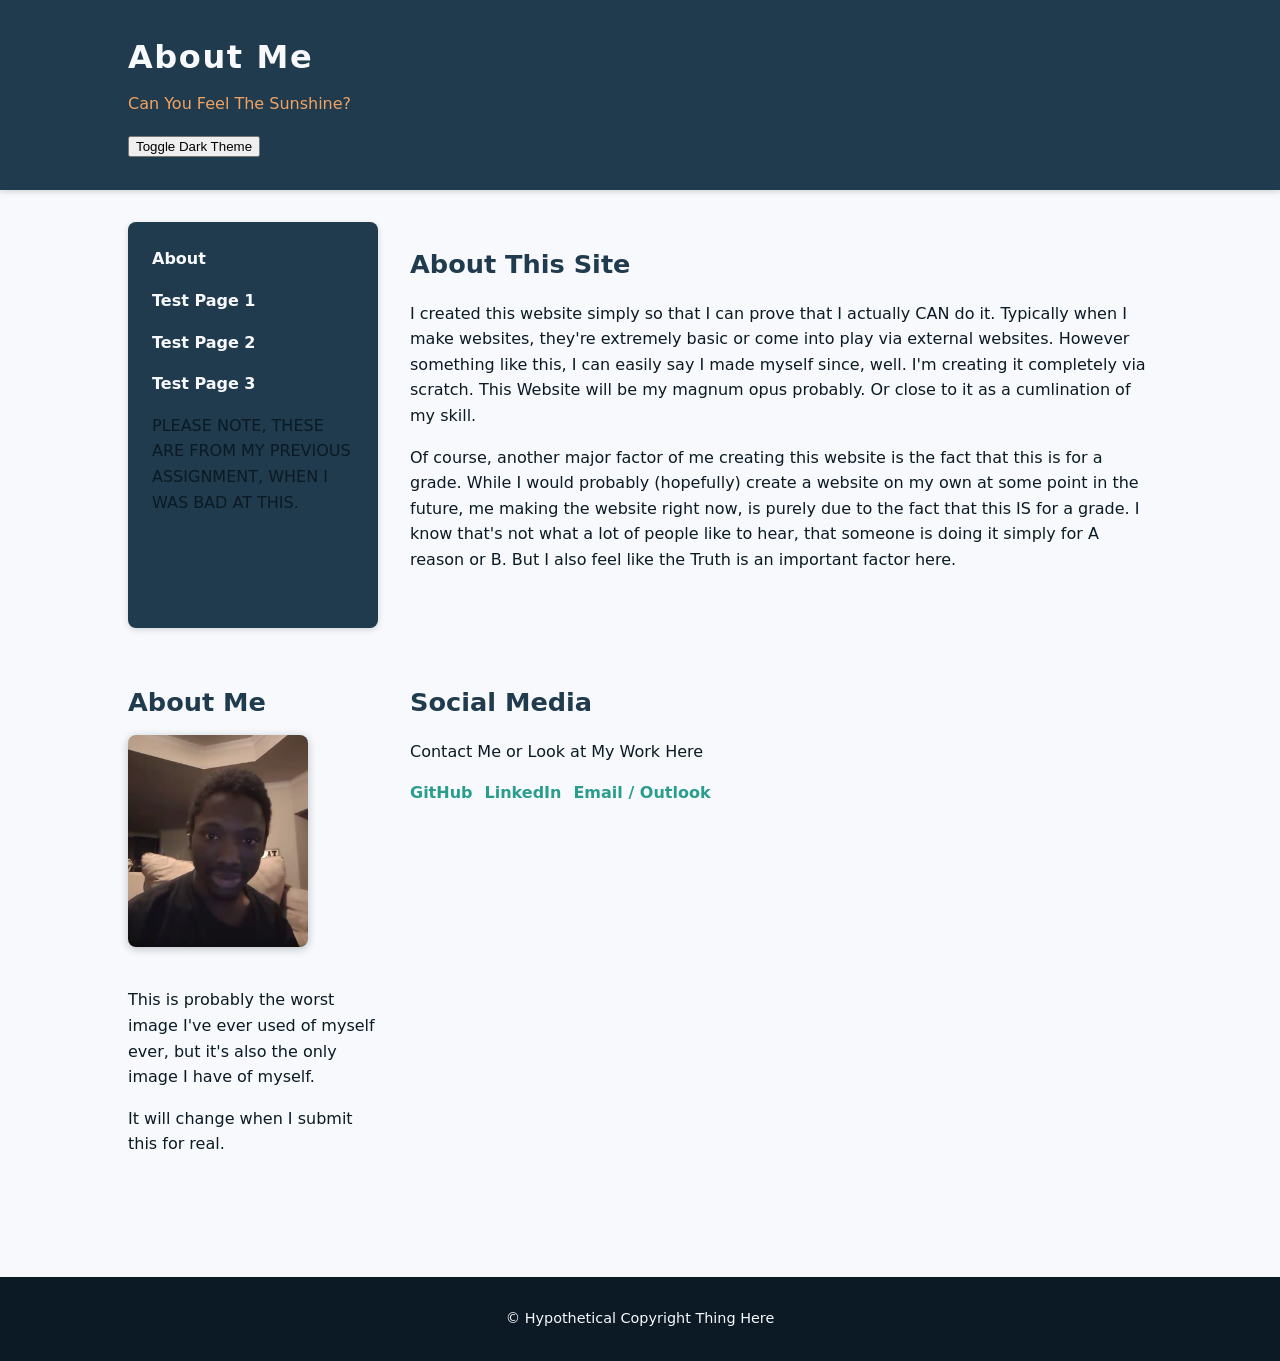
<file: index.html>
<!DOCTYPE html>
<html lang="en">
<head>
    <meta charset="UTF-8">
    <title>About Page</title>
    <link rel="stylesheet" href="css/styles.css">
</head>
<body>
    <header class="site-header">
        <div class="logo-wrap">
            <h1>About Me</h1>
        </div>
        <p class="tagline">Can You Feel The Sunshine?</p>
        
        <button id="theme-toggle">Toggle Dark Theme</button>
    </header>

    <main class="content">

        <nav class="sidebar-nav">
            <ul>
                <li><a href="index.html">About</a></li>
                <li><a href="https://fukignlroelai.github.io/Website/pages/Page1.html">Test Page 1</a></li>
                <li><a href="https://fukignlroelai.github.io/Website/pages/Page2.html">Test Page 2</a></li>
                <li><a href="https://fukignlroelai.github.io/Website/pages/Page3.html">Test Page 3</a></li>
                <li>PLEASE NOTE, THESE ARE FROM MY PREVIOUS ASSIGNMENT, WHEN I WAS BAD AT THIS.</li>
            </ul>
        </nav>

        <section class="about-section">
            <h2>About This Site</h2>
            <p>
                I created this website simply so that I can prove that I actually CAN do it.
                Typically when I make websites, they're extremely basic or come into play via external websites.
                However something like this, I can easily say I made myself since, well. I'm creating it completely via scratch.
                This Website will be my magnum opus probably. Or close to it as a cumlination of my skill.
            </p>
            <p>
                Of course, another major factor of me creating this website is the fact that this is for a grade.
                While I would probably (hopefully) create a website on my own at some point in the future, 
                me making the website right now, is purely due to the fact that this IS for a grade. 
                I know that's not what a lot of people like to hear, that someone is doing it simply for A reason or B.
                But I also feel like the Truth is an important factor here.
            </p>
        </section>

        <section class="profile-section">
            <h2>About Me</h2>
            <div class="profile-layout">
                <img src="img/me.png" alt="Photo of I, Antwione" class="profile-photo">
                <div class="profile-text">
                    <p>
                        This is probably the worst image I've ever used of myself ever, but it's also the only image I have of myself.
                    </p>
                    <p>
                        It will change when I submit this for real.
                    </p>
                </div>
            </div>
        </section>

        <section class="social-section">
            <h2>Social Media</h2>
            <p>Contact Me or Look at My Work Here</p>
            <ul class="social-links">
                <li><a href="https://github.com/FukignLroelai" target="_blank">GitHub</a></li>
                <li><a href="https://www.linkedin.com/in/antwione-day-4b6b9a251/" target="_blank">LinkedIn</a></li>
                <li><a href="mailto:aday28@student.gsu.edu" target="_blank">Email / Outlook</a></li>
            </ul>
        </section>

    </main>

    <footer class="site-footer">
        <p>&copy; Hypothetical Copyright Thing Here</p>
    </footer>
    <script>
    const toggleBtn = document.getElementById('theme-toggle');

    toggleBtn.addEventListener('click', () => {
        document.body.classList.toggle('dark-theme');
    });
    </script>
</body>
</html>
</file>
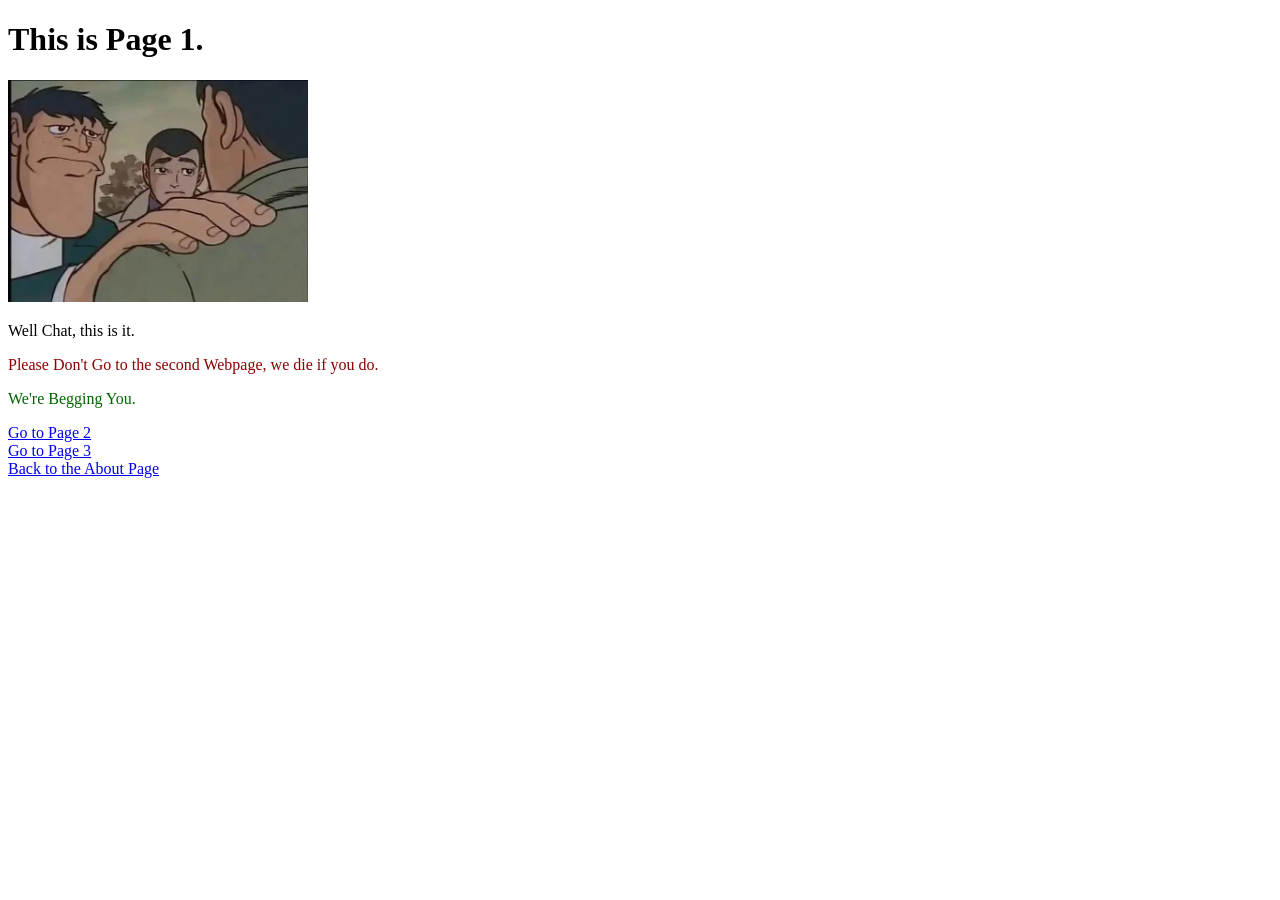
<file: pages/Page1.html>
<!DOCTYPE html>
<html>
<!-- These two simply tell the browser that this is both an HTML5 document and that the rest of the stuff underneath this is the webpage -->
<head>
    <title>Page 1</title>
<!-- Holds the metadata, styles, and the page title. Said page title appears in the tab -->
    <style>
<!-- Controls how the page looks -->
        .p1a { font-family: Arial; color: darkblue; }
        .p1b { font-family: Georgia; color: darkred; }
        .p1c { font-family: Verdana; color: darkgreen; }
<!-- Each of these are CSS Classes, with font-family being what the font is, and color choosing what the color of the text is -->

    </style>
</head>
<body>

<h1>This is Page 1.</h1>

<img src="../img/image1.jpg" alt="Image for Page 1" width="300">

<!-- Displays an image, with the alt being for when you hover over it or if the image fails. Width being the width of the image -->

<p class="p1a">Well Chat, this is it.</p>
<p class="p1b">Please Don't Go to the second Webpage, we die if you do.</p>
<p class="p1c">We're Begging You.</p>

<!-- p is a paragrpaph, with the classes being the CSS styles earlier -->

<a href="https://fukignlroelai.github.io/Website/pages/Page2.html">Go to Page 2</a><br>
<a href="https://fukignlroelai.github.io/Website/pages/Page3.html">Go to Page 3</a><br>
<a href="https://fukignlroelai.github.io/Website/index.html">Back to the About Page</a><br>
<!-- Each of these are links to the other pages -->

</body>
</html>
</file>
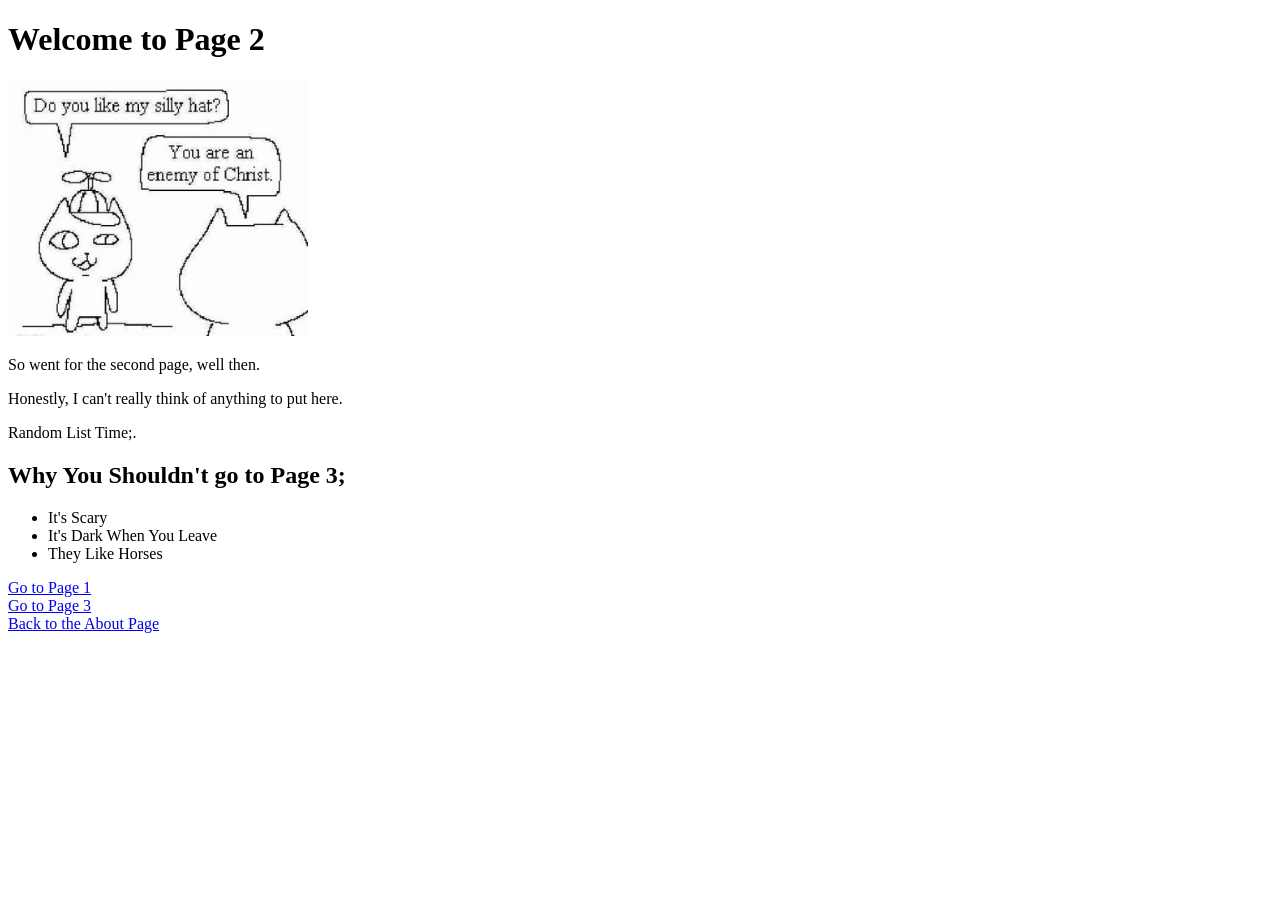
<file: pages/Page2.html>
<!DOCTYPE html>
<html>
<head>
    <title>Page 2</title>
    <style>
        .p2a { font-family: Courier; color: purple; }
        .p2b { font-family: Tahoma; color: teal; }
        .p2c { font-family: "Times New Roman"; color: brown; }
    </style>
</head>
<body>

<h1>Welcome to Page 2</h1>

<img src="../img/image2.png" alt="Image for Page 2" width="300">

<p class="p1">So went for the second page, well then.</p>
<p class="p2">Honestly, I can't really think of anything to put here.</p>
<p class="p3">Random List Time;.</p>

<h2>Why You Shouldn't go to Page 3;</h2>
<ul>
    <li>It's Scary</li>
    <li>It's Dark When You Leave</li>
    <li>They Like Horses</li>
</ul>

<!-- ul is for an unordered list, with li being list item.-->

<a href="https://fukignlroelai.github.io/Website/pages/Page1.html">Go to Page 1</a><br>
<a href="https://fukignlroelai.github.io/Website/pages/Page3.html">Go to Page 3</a><br>
<a href="https://fukignlroelai.github.io/Website/index.html">Back to the About Page</a><br>

</body>
</html>
</file>
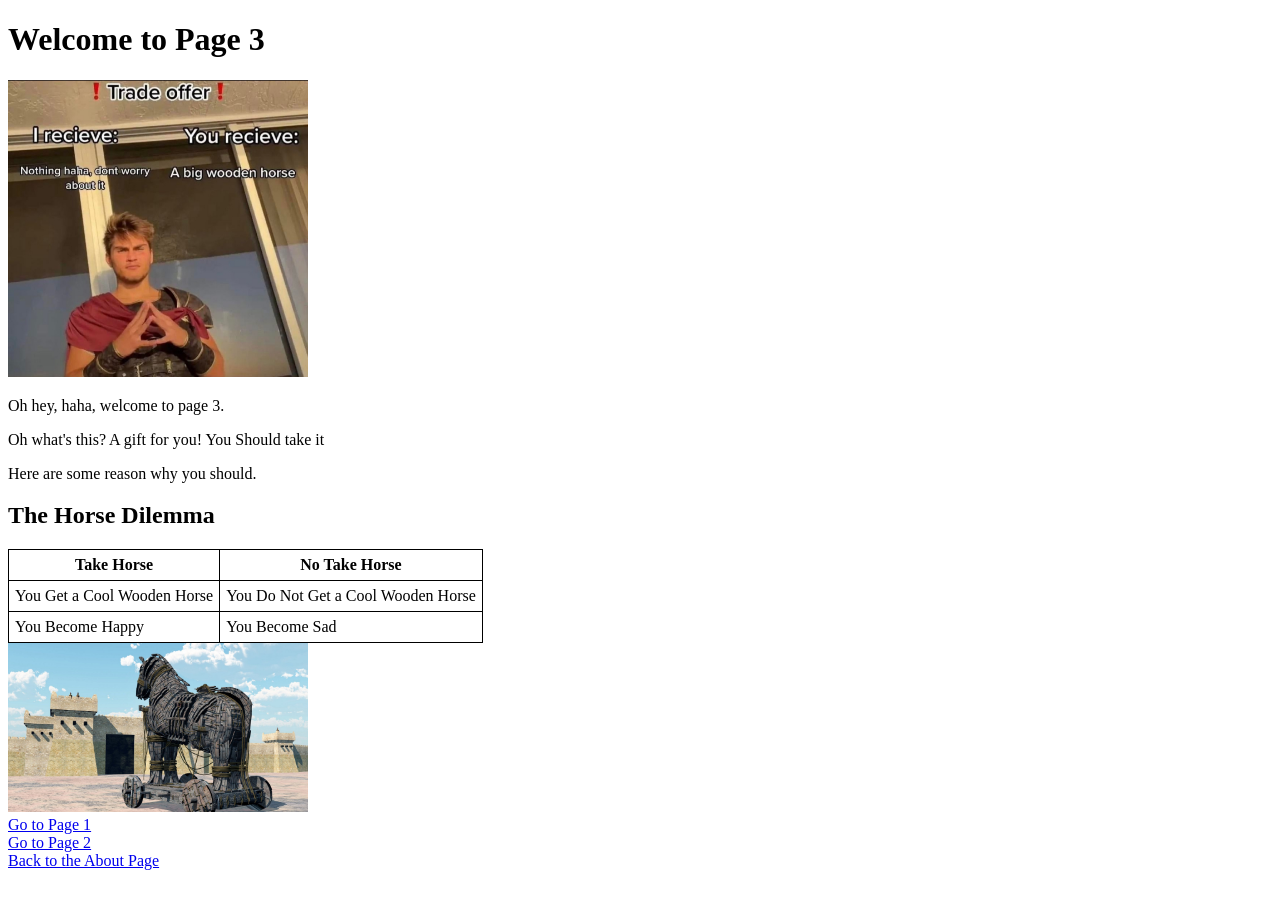
<file: pages/Page3.html>
<!DOCTYPE html>
<html>
<head>
    <title>Page 3</title>
    <style>
        .p3a { font-family: Helvetica; color: navy; }
        .p3b { font-family: "Lucida Console"; color: maroon; }
        .p3c { font-family: Garamond; color: olive; }
	table, th, td { border: 1px solid black; border-collapse: collapse; padding: 6px; }
    </style>
</head>
<body>

<h1>Welcome to Page 3</h1>

<img src="../img/image3.jpg" width="300">

<p class="p1">Oh hey, haha, welcome to page 3.</p>
<p class="p2">Oh what's this? A gift for you! You Should take it</p>
<p class="p3">Here are some reason why you should.</p>

<h2>The Horse Dilemma</h2>
<table>
    <tr><th>Take Horse</th><th>No Take Horse</th></tr>
    <tr><td>You Get a Cool Wooden Horse</td><td>You Do Not Get a Cool Wooden Horse</td></tr>
    <tr><td>You Become Happy</td><td>You Become Sad</td></tr>
</table>

<!-- tr creates the table, with tr being table row and td being data cell. As well as th being header cell. This uses the CSS controls earlier we put in for the borders and spacing-->

<img src="../img/image4.jpg" width="300"><br>


<a href="https://fukignlroelai.github.io/Website/pages/Page1.html">Go to Page 1</a><br>
<a href="https://fukignlroelai.github.io/Website/pages/Page2.html">Go to Page 2</a><br>
<a href="https://fukignlroelai.github.io/Website/index.html">Back to the About Page</a><br>

</body>
</html>
</file>
<file: css/styles.css>
/* Color Palette
   Primary: #1F3B4D (deep blue)
   Accent:  #F4A261 (warm orange)
   Light:   #F7F9FC (soft off-white)
   Dark:    #0B1A24 (near-black)
   Muted:   #8A9BA8 (cool gray)
   Link:    #2A9D8F (teal)
   Error:   #E76F51 (rust red)
*/

/* Global styles */
body {
    margin: 0;
    padding: 0;
    font-family: "Segoe UI", system-ui, -apple-system, BlinkMacSystemFont, "Roboto", sans-serif;
    background-color: #F7F9FC; /* Light */
    color: #0B1A24; /* Dark */
    line-height: 1.6;
}

/* Header */
.site-header {
    background-color: #1F3B4D; /* Primary */
    color: #F7F9FC; /* Light */
    padding: 2rem 10%;
    box-shadow: 0 2px 6px rgba(0, 0, 0, 0.15);
}

.logo-wrap {
    display: flex;
    align-items: center;
    gap: 1rem;
}

.logo {
    height: 60px;
    width: 60px;
    object-fit: contain;
}

.site-header h1 {
    margin: 0;
    font-size: 2rem;
    letter-spacing: 0.05em;
}

.tagline {
    margin-top: 0.5rem;
    font-size: 1rem;
    color: #F4A261; /* Accent */
}

/* ====== GRID LAYOUT ====== */
.content {
    display: grid;
    grid-template-columns: 250px 1fr;
    gap: 2rem;
    padding: 2rem 10%;
}

/* ====== SIDEBAR NAV ====== */
.sidebar-nav {
    background-color: #1F3B4D;
    padding: 1.5rem;
    border-radius: 8px;
    box-shadow: 0 2px 6px rgba(0,0,0,0.15);
}

.sidebar-nav ul {
    list-style: none;
    padding: 0;
    margin: 0;
}

.sidebar-nav li {
    margin-bottom: 1rem;
}

.sidebar-nav a {
    color: #F7F9FC;
    text-decoration: none;
    font-weight: 600;
    transition: color 0.2s ease;
}

.sidebar-nav a:hover {
    color: #F4A261;
}

/* Section spacing */
.about-section,
.profile-section,
.social-section {
    margin-bottom: 2.5rem;
}

.about-section h2,
.profile-section h2,
.social-section h2 {
    font-size: 1.6rem;
    margin-bottom: 0.75rem;
    color: #1F3B4D;
}

/* Profile section */
.profile-layout {
    display: flex;
    flex-wrap: wrap;
    gap: 1.5rem;
    align-items: flex-start;
}

.profile-photo {
    max-width: 180px;
    border-radius: 8px;
    box-shadow: 0 2px 8px rgba(11, 26, 36, 0.25);
}

.profile-text {
    max-width: 600px;
}

/* Social links */
.social-links {
    list-style: none;
    padding: 0;
    margin: 0.75rem 0 0;
    display: flex;
    flex-wrap: wrap;
    gap: 0.75rem;
}

.social-links li {
    margin: 0;
}

.social-links a {
    text-decoration: none;
    color: #2A9D8F;
    font-weight: 600;
    border-bottom: 2px solid transparent;
    transition: color 0.2s ease, border-color 0.2s ease;
}

.social-links a:hover {
    color: #F4A261;
    border-color: #F4A261;
}

/* Footer */
.site-footer {
    background-color: #0B1A24;
    color: #F7F9FC;
    text-align: center;
    padding: 1rem 10%;
    font-size: 0.9rem;
    margin-top: 2rem;
}

/* Responsive tweaks */
@media (max-width: 768px) {
    .content {
        grid-template-columns: 1fr;
    }

    .sidebar-nav {
        margin-bottom: 2rem;
    }

    .site-header,
    .content,
    .site-footer {
        padding-left: 1.5rem;
        padding-right: 1.5rem;
    }

    .site-header h1 {
        font-size: 1.6rem;
    }
}

/* ========================= */
/*        DARK THEME         */
/* ========================= */

body.dark-theme {
    background-color: #121212;
    color: #e0e0e0;
}

/* Header */
body.dark-theme .site-header {
    background-color: #1e1e1e;
    color: #e0e0e0;
}

body.dark-theme .tagline {
    color: #e0e0e0;
}

/* Sidebar */
body.dark-theme .sidebar-nav {
    background-color: #1e1e1e;
}

body.dark-theme .sidebar-nav a {
    color: #e0e0e0;
}

body.dark-theme .sidebar-nav a:hover {
    color: #80b3ff;
}

/* Section headers */
body.dark-theme h2 {
    color: #e0e0e0;
}

/* Social links */
body.dark-theme .social-links a {
    color: #80b3ff;
}

body.dark-theme .social-links a:hover {
    color: #F4A261;
}

/* Footer */
body.dark-theme .site-footer {
    background-color: #1e1e1e;
    color: #e0e0e0;
}

/* Images */
body.dark-theme .profile-photo {
    box-shadow: 0 2px 8px rgba(255, 255, 255, 0.15);
}
</file>
